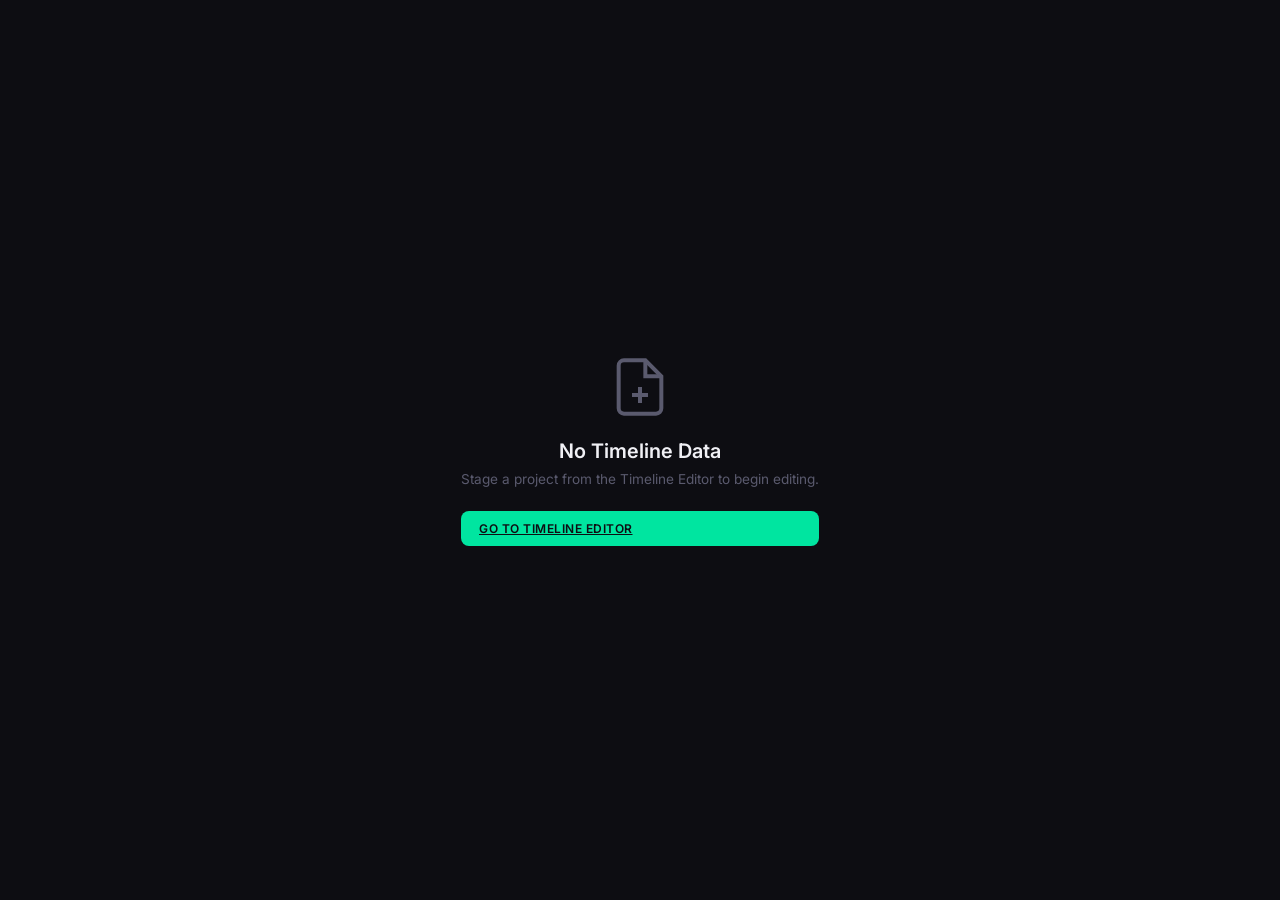
<file: timeline-editor/editor.html>
<!DOCTYPE html>
<html lang="en">

<head>
    <meta charset="UTF-8">
    <meta name="viewport" content="width=device-width, initial-scale=1.0">
    <title>Video Editor - Script-to-Scene</title>
    <link rel="stylesheet" href="css/styles.css">
    <link rel="stylesheet" href="css/editor.css">
    <link rel="preconnect" href="https://fonts.googleapis.com">
    <link rel="preconnect" href="https://fonts.gstatic.com" crossorigin>
    <link href="https://fonts.googleapis.com/css2?family=Inter:wght@400;500;600&display=swap" rel="stylesheet">
</head>

<body>
    <header class="app-header">
        <div class="header-left">
            <a href="index.html" class="back-link" title="Back to Timeline Editor">
                <svg width="18" height="18" viewBox="0 0 24 24" fill="none" stroke="currentColor" stroke-width="2">
                    <path d="M19 12H5" />
                    <path d="M12 19l-7-7 7-7" />
                </svg>
            </a>
            <h1>Video Editor</h1>
            <span class="project-name" id="project-name">No project loaded</span>
        </div>
        <div class="header-right">
            <div class="history-controls">
                <button id="undo-btn" class="btn btn-icon" title="Undo (Ctrl+Z)" disabled>
                    <svg width="16" height="16" viewBox="0 0 24 24" fill="none" stroke="currentColor" stroke-width="2" stroke-linecap="round" stroke-linejoin="round">
                        <polyline points="1 4 1 10 7 10"></polyline>
                        <path d="M3.51 15a9 9 0 1 0 2.13-9.36L1 10"></path>
                    </svg>
                </button>
                <button id="redo-btn" class="btn btn-icon" title="Redo (Ctrl+Y)" disabled>
                    <svg width="16" height="16" viewBox="0 0 24 24" fill="none" stroke="currentColor" stroke-width="2" stroke-linecap="round" stroke-linejoin="round">
                        <polyline points="23 4 23 10 17 10"></polyline>
                        <path d="M20.49 15a9 9 0 1 1-2.13-9.36L23 10"></path>
                    </svg>
                </button>
                <div class="history-dropdown-container">
                    <button id="history-btn" class="btn btn-icon history-toggle" title="View History">
                        <svg width="16" height="16" viewBox="0 0 24 24" fill="none" stroke="currentColor" stroke-width="2" stroke-linecap="round" stroke-linejoin="round">
                            <circle cx="12" cy="12" r="10"></circle>
                            <polyline points="12 6 12 12 16 14"></polyline>
                        </svg>
                        <span id="history-badge" class="history-badge">0</span>
                    </button>
                    <div id="history-dropdown" class="history-dropdown">
                        <div class="history-dropdown-header">
                            <span>Edit History</span>
                            <button id="clear-history-btn" class="btn-clear-history" title="Clear all history">
                                <svg width="14" height="14" viewBox="0 0 24 24" fill="none" stroke="currentColor" stroke-width="2">
                                    <path d="M3 6h18"></path>
                                    <path d="M19 6v14a2 2 0 0 1-2 2H7a2 2 0 0 1-2-2V6"></path>
                                    <path d="M8 6V4a2 2 0 0 1 2-2h4a2 2 0 0 1 2 2v2"></path>
                                </svg>
                            </button>
                        </div>
                        <ul id="history-list" class="history-list">
                            <li class="history-empty">No history yet</li>
                        </ul>
                    </div>
                </div>
            </div>
            <div class="error-dropdown-container">
                <div id="error-indicator" class="error-indicator hidden" title="Scenes with errors">
                    <span class="error-dot"></span>
                    <span id="error-count" class="error-count">0</span>
                </div>
                <div id="error-dropdown" class="error-dropdown">
                    <div class="error-dropdown-header">
                        <span>Scene Errors</span>
                    </div>
                    <ul id="error-list" class="error-list">
                        <li class="error-empty">No errors</li>
                    </ul>
                </div>
            </div>
            <button id="preview-json" class="btn btn-secondary" title="Preview Export JSON">
                <svg width="16" height="16" viewBox="0 0 24 24" fill="none" stroke="currentColor" stroke-width="2">
                    <path d="M14 2H6a2 2 0 0 0-2 2v16a2 2 0 0 0 2 2h12a2 2 0 0 0 2-2V8z"/>
                    <polyline points="14 2 14 8 20 8"/>
                    <line x1="16" y1="13" x2="8" y2="13"/>
                    <line x1="16" y1="17" x2="8" y2="17"/>
                </svg>
                JSON
            </button>
            <button id="export-mp4" class="btn btn-stage" title="Export MP4 Video">
                <svg width="16" height="16" viewBox="0 0 24 24" fill="none" stroke="currentColor" stroke-width="2">
                    <path d="M21 15v4a2 2 0 0 1-2 2H5a2 2 0 0 1-2-2v-4"/>
                    <polyline points="7 10 12 15 17 10"/>
                    <line x1="12" y1="15" x2="12" y2="3"/>
                </svg>
                Export
            </button>
        </div>
    </header>

    <div class="editor-layout">
        <!-- Preview Panel -->
        <section class="preview-panel">
            <div class="preview-container">
                <canvas id="preview-canvas" width="1080" height="1920"></canvas>
                <div class="preview-placeholder" id="preview-placeholder">
                    <svg width="48" height="48" viewBox="0 0 24 24" fill="none" stroke="currentColor"
                        stroke-width="1.5">
                        <rect x="2" y="2" width="20" height="20" rx="2" />
                        <circle cx="8" cy="8" r="2" />
                        <path d="M21 15l-5-5L5 21" />
                    </svg>
                    <span>Select media folder to preview</span>
                </div>
            </div>
            <div class="preview-controls">
                <button id="play-btn" class="control-btn-minimal" title="Play/Pause">
                    <svg width="16" height="16" viewBox="0 0 24 24" fill="currentColor">
                        <polygon points="6 4 18 12 6 20 6 4" />
                    </svg>
                </button>
                <button id="loop-btn" class="control-btn-minimal" title="Toggle Loop">
                    <svg width="16" height="16" viewBox="0 0 24 24" fill="none" stroke="currentColor" stroke-width="1.5">
                        <path d="M17 4l3 3-3 3"/><path d="M4 10V9a3 3 0 013-3h13"/>
                        <path d="M7 20l-3-3 3-3"/><path d="M20 14v1a3 3 0 01-3 3H4"/>
                    </svg>
                </button>
                <div class="time-display">
                    <span id="current-time">0:00</span>
                    <span>/</span>
                    <span id="total-time">0:00</span>
                </div>
                <input type="range" id="time-scrubber" class="time-scrubber" min="0" max="100" value="0">
                <button id="volume-btn" class="control-btn-minimal" title="Volume">
                    <svg width="16" height="16" viewBox="0 0 24 24" fill="none" stroke="currentColor" stroke-width="1.5">
                        <polygon points="11 5 6 9 2 9 2 15 6 15 11 19 11 5" />
                        <path d="M15.54 8.46a5 5 0 0 1 0 7.07" />
                    </svg>
                </button>
            </div>
        </section>

        <!-- Timeline Panel -->
        <section class="timeline-panel">
            <div class="timeline-resize-handle" id="timeline-resize-handle"></div>
            <div class="timeline-toolbar">
                <div class="toolbar-left">
                    <button id="select-folder" class="btn btn-secondary">
                        <svg width="16" height="16" viewBox="0 0 24 24" fill="none" stroke="currentColor"
                            stroke-width="2">
                            <path d="M22 19a2 2 0 0 1-2 2H4a2 2 0 0 1-2-2V5a2 2 0 0 1 2-2h5l2 3h9a2 2 0 0 1 2 2z" />
                        </svg>
                        Select Media Folder
                    </button>
                    <span class="media-status" id="media-status">No media loaded</span>
                </div>
                <div class="toolbar-right">
                    <div class="zoom-controls">
                        <button id="zoom-out" class="control-btn" title="Zoom Out">
                            <svg width="16" height="16" viewBox="0 0 24 24" fill="none" stroke="currentColor"
                                stroke-width="2">
                                <circle cx="11" cy="11" r="8" />
                                <path d="M21 21l-4.35-4.35" />
                                <path d="M8 11h6" />
                            </svg>
                        </button>
                        <span class="zoom-level" id="zoom-level">100%</span>
                        <button id="zoom-in" class="control-btn" title="Zoom In">
                            <svg width="16" height="16" viewBox="0 0 24 24" fill="none" stroke="currentColor"
                                stroke-width="2">
                                <circle cx="11" cy="11" r="8" />
                                <path d="M21 21l-4.35-4.35" />
                                <path d="M11 8v6M8 11h6" />
                            </svg>
                        </button>
                    </div>
                </div>
                <div class="timeline-header-marker" id="timeline-header-marker">
                    <div class="header-marker-track"></div>
                    <div class="header-marker-trail"></div>
                    <div class="header-marker-indicator"></div>
                </div>
            </div>

            <!-- Playhead -->
            <div class="timeline-playhead" id="timeline-playhead">
                <div class="playhead-marker"></div>
                <div class="playhead-line"></div>
            </div>

            <!-- Timeline Tracks -->
            <div class="timeline-tracks" id="timeline-tracks">
                <!-- Video Track -->
                <div class="track" data-track="video">
                    <div class="track-header">
                        <span class="track-label">Video</span>
                    </div>
                    <div class="track-content" id="video-track">
                        <!-- Scenes will be rendered here -->
                    </div>
                </div>

                <!-- Audio Track -->
                <div class="track" data-track="audio">
                    <div class="track-header">
                        <span class="track-label">Audio</span>
                        <button id="add-audio" class="track-btn" title="Add Audio">
                            <svg width="14" height="14" viewBox="0 0 24 24" fill="none" stroke="currentColor"
                                stroke-width="2">
                                <path d="M12 5v14M5 12h14" />
                            </svg>
                        </button>
                    </div>
                    <div class="track-content" id="audio-track">
                        <div class="audio-placeholder">Click + to add background audio</div>
                    </div>
                </div>
            </div>

            <!-- Time Ruler -->
            <div class="time-ruler" id="time-ruler">
                <!-- Time markers will be generated -->
            </div>
        </section>

        <!-- Properties Panel -->
        <aside class="properties-panel">
            <div class="panel-section">
                <h3>Scene Properties</h3>
                <div id="scene-properties" class="properties-content">
                    <div class="placeholder-text">Select a scene to edit</div>
                </div>
            </div>
            <div class="panel-section">
                <h3>Project Info</h3>
                <div id="project-info" class="properties-content">
                    <div class="info-row">
                        <span class="info-label">Scenes</span>
                        <span class="info-value" id="info-scenes">0</span>
                    </div>
                    <div class="info-row">
                        <span class="info-label">Duration</span>
                        <span class="info-value" id="info-duration">0:00</span>
                    </div>
                    <div class="info-row">
                        <span class="info-label">Resolution</span>
                        <span class="info-value">1080x1920</span>
                    </div>
                </div>
            </div>
        </aside>
    </div>

    <!-- Export JSON Modal -->
    <div id="export-modal" class="modal">
        <div class="modal-content modal-lg">
            <div class="modal-header">
                <h3>Export JSON</h3>
                <button class="modal-close" id="close-export-modal" title="Close">&times;</button>
            </div>
            <div class="modal-body">
                <pre id="export-json" class="json-preview"></pre>
            </div>
            <div class="modal-footer">
                <button id="copy-export-json" class="btn btn-secondary">Copy JSON</button>
                <button id="download-export-json" class="btn btn-stage">Download JSON</button>
            </div>
        </div>
    </div>

    <!-- Export Progress Modal -->
    <div id="export-progress-modal" class="modal">
        <div class="modal-content">
            <div class="modal-header">
                <h3 id="export-progress-title">Exporting Video...</h3>
            </div>
            <div class="modal-body">
                <div class="export-progress-container">
                    <div class="progress-bar-container">
                        <div class="progress-bar" id="export-progress-bar" style="width: 0%"></div>
                    </div>
                    <div class="progress-info">
                        <span id="export-progress-percent">0%</span>
                        <span id="export-progress-message">Starting export...</span>
                    </div>
                </div>
            </div>
            <div class="modal-footer" id="export-progress-footer">
                <button id="cancel-export" class="btn btn-secondary">Cancel</button>
                <button id="download-export" class="btn btn-stage hidden">Download MP4</button>
            </div>
        </div>
    </div>

    <!-- No Data Message (hidden by default, shown only when no data) -->
    <div id="no-data-overlay" class="no-data-overlay hidden">
        <div class="no-data-content">
            <svg width="64" height="64" viewBox="0 0 24 24" fill="none" stroke="currentColor" stroke-width="1.5">
                <path d="M14 2H6a2 2 0 0 0-2 2v16a2 2 0 0 0 2 2h12a2 2 0 0 0 2-2V8z" />
                <polyline points="14 2 14 8 20 8" />
                <line x1="12" y1="18" x2="12" y2="12" />
                <line x1="9" y1="15" x2="15" y2="15" />
            </svg>
            <h2>No Timeline Data</h2>
            <p>Stage a project from the Timeline Editor to begin editing.</p>
            <a href="index.html" class="btn btn-stage">Go to Timeline Editor</a>
        </div>
    </div>

    <script type="module" src="js/video-editor.js"></script>
</body>

</html>
</file>
<file: timeline-editor/css/styles.css>
:root {
    --bg-primary: #0d0d12;
    --bg-secondary: #13131a;
    --bg-tertiary: #1a1a24;
    --bg-elevated: #222230;
    --text-primary: #f0f0f5;
    --text-secondary: #9898a8;
    --text-muted: #5a5a6e;
    --accent-primary: #00e5a0;
    --accent-secondary: #e040fb;
    --accent-warning: #ffc107;
    --accent-error: #ff5252;
    --accent-success: #4cff8e;
    --accent-info: #40c4ff;
    --border-color: rgba(255, 255, 255, 0.06);
    --border-light: rgba(255, 255, 255, 0.1);
    --glass-bg: rgba(255, 255, 255, 0.02);
    --shadow-sm: 0 2px 8px rgba(0, 0, 0, 0.25);
    --shadow-md: 0 4px 20px rgba(0, 0, 0, 0.35);
    --shadow-lg: 0 8px 40px rgba(0, 0, 0, 0.45);
    --radius-sm: 8px;
    --radius-md: 12px;
    --radius-lg: 16px;
}

* {
    box-sizing: border-box;
    margin: 0;
    padding: 0;
}

body {
    background: var(--bg-primary);
    color: var(--text-primary);
    font-family: 'Inter', -apple-system, BlinkMacSystemFont, sans-serif;
    height: 100vh;
    display: grid;
    grid-template-rows: 64px 1fr;
    overflow: hidden;
}

/* Header */
.app-header {
    background: var(--bg-secondary);
    border-bottom: 1px solid var(--border-color);
    display: flex;
    align-items: center;
    padding: 0 24px;
    justify-content: space-between;
}

.header-left {
    display: flex;
    align-items: center;
    gap: 16px;
}

.header-right {
    display: flex;
    align-items: center;
    gap: 16px;
}

.sidebar-toggle {
    background: var(--bg-tertiary);
    border: 1px solid var(--border-color);
    border-radius: var(--radius-sm);
    color: var(--text-secondary);
    cursor: pointer;
    padding: 8px;
    display: flex;
    align-items: center;
    justify-content: center;
    transition: all 0.2s ease;
}

.sidebar-toggle:hover {
    background: var(--bg-elevated);
    color: var(--accent-primary);
    border-color: var(--accent-primary);
}

.sidebar-toggle svg {
    display: block;
}

.app-header h1 {
    font-size: 0.95rem;
    font-weight: 700;
    background: linear-gradient(135deg, var(--accent-primary), var(--accent-info));
    -webkit-background-clip: text;
    -webkit-text-fill-color: transparent;
    background-clip: text;
    text-transform: uppercase;
    letter-spacing: 3px;
}

.sync-status {
    display: flex;
    align-items: center;
    gap: 10px;
    font-size: 0.8rem;
    color: var(--text-secondary);
    background: var(--bg-tertiary);
    padding: 8px 16px;
    border-radius: 100px;
    border: 1px solid var(--border-color);
}

.status-dot {
    height: 8px;
    width: 8px;
    background-color: var(--text-muted);
    border-radius: 50%;
    transition: all 0.3s ease;
}

.status-dot.status-synced {
    background-color: var(--accent-success);
    box-shadow: 0 0 10px var(--accent-success);
}

.status-dot.status-saving {
    background-color: var(--accent-warning);
    animation: pulse 1s ease-in-out infinite;
}

.status-dot.status-error {
    background-color: var(--accent-error);
    box-shadow: 0 0 10px var(--accent-error);
}

/* Header Right */
.header-right {
    display: flex;
    align-items: center;
    gap: 12px;
}

/* Auth Button */
.auth-button {
    display: flex;
    align-items: center;
    gap: 8px;
    background: var(--bg-tertiary);
    border: 1px solid var(--border-color);
    border-radius: var(--radius-sm);
    color: var(--text-secondary);
    cursor: pointer;
    padding: 8px 14px;
    font-size: 0.8rem;
    font-weight: 500;
    transition: all 0.2s ease;
}

.auth-button:hover {
    background: var(--bg-elevated);
    border-color: var(--accent-primary);
    color: var(--accent-primary);
}

.auth-button.connected {
    background: rgba(0, 229, 160, 0.1);
    border-color: rgba(0, 229, 160, 0.3);
    color: var(--accent-primary);
}

.auth-button.connected:hover {
    background: rgba(255, 82, 82, 0.1);
    border-color: rgba(255, 82, 82, 0.3);
    color: var(--accent-error);
}

.auth-button svg {
    flex-shrink: 0;
}

@keyframes pulse {

    0%,
    100% {
        opacity: 1;
        transform: scale(1);
    }

    50% {
        opacity: 0.4;
        transform: scale(1.3);
    }
}

/* Layout */
.app-layout {
    display: grid;
    grid-template-columns: 260px 1fr 340px;
    height: 100%;
    overflow: hidden;
    transition: grid-template-columns 0.3s ease;
}

.app-layout[data-sidebar="collapsed"] {
    grid-template-columns: 0px 1fr 340px;
}

.app-layout[data-details="collapsed"] {
    grid-template-columns: 260px 1fr 0px;
}

.app-layout[data-sidebar="collapsed"][data-details="collapsed"] {
    grid-template-columns: 0px 1fr 0px;
}

/* Sidebar */
.sidebar {
    background: var(--bg-secondary);
    border-right: 1px solid var(--border-color);
    padding: 20px;
    overflow-y: auto;
    overflow-x: hidden;
    transition: all 0.3s ease;
    min-width: 0;
}

.app-layout[data-sidebar="collapsed"] .sidebar {
    padding: 0;
    border-right: none;
    opacity: 0;
    pointer-events: none;
}

.sidebar h2 {
    font-size: 0.65rem;
    text-transform: uppercase;
    letter-spacing: 2px;
    color: var(--text-muted);
    margin-bottom: 16px;
    font-weight: 600;
}

#project-list {
    list-style: none;
    display: flex;
    flex-direction: column;
    gap: 6px;
}

.project-item {
    padding: 14px 16px;
    border-radius: var(--radius-md);
    cursor: pointer;
    background: var(--bg-tertiary);
    border: 1px solid transparent;
    transition: all 0.2s ease;
    position: relative;
}

.project-item::before {
    content: '';
    position: absolute;
    top: 0;
    left: 0;
    width: 3px;
    height: 100%;
    background: linear-gradient(180deg, var(--accent-primary), var(--accent-info));
    border-radius: 3px 0 0 3px;
    opacity: 0;
    transition: opacity 0.2s ease;
}

.project-item:hover {
    background: var(--bg-elevated);
    border-color: var(--border-light);
}

.project-item:hover::before {
    opacity: 1;
}

.project-item.selected {
    background: linear-gradient(135deg, rgba(0, 229, 160, 0.08), rgba(64, 196, 255, 0.04));
    border-style: dotted;
    border-color: var(--accent-primary);
}

.project-item.selected::before {
    opacity: 1;
}

.project-header {
    display: flex;
    justify-content: space-between;
    align-items: center;
    gap: 8px;
    margin-bottom: 6px;
}

.project-name {
    font-size: 0.8rem;
    font-weight: 500;
    white-space: nowrap;
    overflow: hidden;
    text-overflow: ellipsis;
    color: var(--text-primary);
    flex: 1;
}

.btn-script {
    background: none;
    border: none;
    cursor: pointer;
    opacity: 0.5;
    transition: opacity 0.2s ease, transform 0.2s ease;
    padding: 2px;
    flex-shrink: 0;
    display: flex;
    align-items: center;
    justify-content: center;
    color: var(--text-secondary);
}

.btn-script:hover {
    opacity: 1;
    transform: scale(1.1);
    color: var(--accent-primary);
}

.project-excerpt {
    font-size: 0.7rem;
    color: var(--text-muted);
    margin-bottom: 6px;
    white-space: nowrap;
    overflow: hidden;
    text-overflow: ellipsis;
}

.project-meta {
    display: flex;
    justify-content: space-between;
    font-size: 0.7rem;
    color: var(--text-muted);
}

.no-projects {
    color: var(--text-muted);
    text-align: center;
    padding: 40px 20px;
    font-size: 0.85rem;
}

/* Welcome Message */
.welcome-message {
    position: absolute;
    inset: 0;
    display: flex;
    align-items: center;
    justify-content: center;
    background: var(--bg-primary);
    z-index: 10;
}

.welcome-message.hidden {
    display: none;
}

.welcome-content {
    text-align: center;
    max-width: 400px;
    padding: 40px;
}

.welcome-icon {
    margin-bottom: 24px;
    color: var(--accent-primary);
    opacity: 0.8;
}

.welcome-content h2 {
    font-size: 1.5rem;
    font-weight: 600;
    color: var(--text-primary);
    margin-bottom: 12px;
}

.welcome-content > p {
    color: var(--text-secondary);
    font-size: 0.95rem;
    margin-bottom: 32px;
    line-height: 1.5;
}

.welcome-tips {
    display: flex;
    flex-direction: column;
    gap: 12px;
    text-align: left;
}

.welcome-tips .tip {
    display: flex;
    align-items: center;
    gap: 12px;
    padding: 12px 16px;
    background: var(--bg-secondary);
    border-radius: var(--radius-md);
    border: 1px solid var(--border-color);
}

.welcome-tips .tip-icon {
    width: 24px;
    height: 24px;
    display: flex;
    align-items: center;
    justify-content: center;
    background: var(--accent-primary);
    color: white;
    border-radius: 50%;
    font-size: 0.75rem;
    font-weight: 600;
    flex-shrink: 0;
}

.welcome-tips .tip span:last-child {
    color: var(--text-secondary);
    font-size: 0.85rem;
}

/* Timeline Area */
.timeline-area {
    background: var(--bg-primary);
    padding: 0;
    /* Removing padding from container, moving to viewport */
    display: flex;
    flex-direction: column;
    position: relative;
    /* Context for absolute indicator */
    overflow: hidden;
}

.timeline-area.exporting::after {
    content: '';
    position: absolute;
    inset: 0;
    background: rgba(0, 0, 0, 0.5);
    z-index: 100;
    animation: fadeIn 0.2s ease;
}

@keyframes fadeIn {
    from {
        opacity: 0;
    }

    to {
        opacity: 1;
    }
}

.timeline-viewport {
    overflow-x: auto;
    overflow-y: hidden;
    padding: 24px;
    height: 100%;
    width: 100%;
    display: flex;
    flex-direction: column;
}

.timeline-scroll-indicator,
.timeline-scroll-indicator-left {
    position: absolute;
    top: 0;
    bottom: 0;
    width: 40px;
    pointer-events: none;
    display: flex;
    align-items: center;
    justify-content: center;
    z-index: 50;
    opacity: 0;
    transition: opacity 0.3s ease;
    cursor: pointer;
}

.timeline-scroll-indicator {
    right: 0;
    background: linear-gradient(90deg, transparent, var(--bg-primary) 80%);
}

.timeline-scroll-indicator-left {
    left: 0;
    background: linear-gradient(270deg, transparent, var(--bg-primary) 80%);
}

.timeline-header {
    display: flex;
    justify-content: space-between;
    align-items: center;
    padding: 24px 24px 0 24px;
    /* Matches viewport padding top/sides */
    flex-shrink: 0;
}

.timeline-scroll-indicator.visible,
.timeline-scroll-indicator-left.visible {
    opacity: 1;
    pointer-events: auto;
}

.timeline-scroll-indicator:hover svg,
.timeline-scroll-indicator-left:hover svg {
    transform: scale(1.2);
}

.timeline-scroll-indicator svg,
.timeline-scroll-indicator-left svg {
    color: var(--accent-primary);
    opacity: 0.8;
    filter: drop-shadow(0 0 8px rgba(0, 229, 160, 0.4));
    transition: transform 0.2s ease;
}

.timeline-scroll-indicator svg {
    animation: bounceRight 2s infinite;
}

.timeline-scroll-indicator-left svg {
    animation: bounceLeft 2s infinite;
}

@keyframes bounceRight {

    0%,
    20%,
    50%,
    80%,
    100% {
        transform: translateX(0);
    }

    40% {
        transform: translateX(5px);
    }

    60% {
        transform: translateX(2px);
    }
}

@keyframes bounceLeft {

    0%,
    20%,
    50%,
    80%,
    100% {
        transform: translateX(0);
    }

    40% {
        transform: translateX(-5px);
    }

    60% {
        transform: translateX(-2px);
    }
}

.timeline-empty {
    display: flex;
    flex-direction: column;
    align-items: center;
    justify-content: center;
    height: 100%;
    color: var(--text-muted);
    gap: 12px;
}

.empty-icon {
    color: var(--text-muted);
    opacity: 0.4;
    margin-bottom: 8px;
}

.timeline-empty p:first-of-type {
    font-size: 1rem;
    color: var(--text-secondary);
    font-weight: 500;
}

.timeline-header {
    display: flex;
    justify-content: space-between;
    align-items: center;
    padding: 24px 24px 0 24px;
    flex-shrink: 0;
}

.timeline-info-group {
    display: flex;
    gap: 8px;
}

.timeline-info {
    font-size: 0.75rem;
    color: var(--text-muted);
    background: var(--bg-secondary);
    padding: 8px 14px;
    border-radius: 100px;
    border: 1px solid var(--border-color);
}

.timeline-info strong {
    color: var(--text-primary);
    font-weight: 600;
}

.timeline-legend {
    display: flex;
    gap: 16px;
    font-size: 0.7rem;
    color: var(--text-muted);
}

.legend-item {
    display: flex;
    align-items: center;
    gap: 6px;
}

.legend-dot {
    width: 8px;
    height: 8px;
    border-radius: 50%;
}

.legend-dot.done {
    background: var(--accent-success);
    box-shadow: 0 0 6px var(--accent-success);
}

.legend-dot.pending {
    background: var(--accent-warning);
    box-shadow: 0 0 6px var(--accent-warning);
}

.legend-dot.error {
    background: var(--accent-error);
    box-shadow: 0 0 6px var(--accent-error);
}

/* Timeline Actions */
.timeline-actions {
    display: flex;
    align-items: center;
    gap: 16px;
}

/* History Controls (Undo/Redo) */
.history-controls {
    display: flex;
    align-items: center;
    gap: 4px;
}

.timeline-actions .btn-icon {
    display: flex;
    align-items: center;
    justify-content: center;
    width: 32px;
    height: 32px;
    padding: 0;
    background: var(--bg-tertiary);
    border: 1px solid var(--border-color);
    border-radius: var(--radius-sm);
    color: var(--text-secondary);
    cursor: pointer;
    transition: all 0.2s ease;
}

.timeline-actions .btn-icon svg {
    width: 16px;
    height: 16px;
    flex-shrink: 0;
    display: block;
}

.timeline-actions .btn-icon:hover:not(:disabled) {
    background: var(--bg-elevated);
    border-color: var(--accent-primary);
    color: var(--accent-primary);
}

.timeline-actions .btn-icon:disabled {
    opacity: 0.4;
    cursor: not-allowed;
}

.timeline-actions .btn-icon:not(:disabled) {
    background: var(--bg-secondary);
    border-color: var(--accent-primary);
    color: var(--accent-primary);
}

/* History Dropdown */
.history-dropdown-container {
    position: relative;
}

.history-toggle {
    position: relative;
    width: auto !important;
    padding: 0 8px !important;
    gap: 4px;
}

.history-badge {
    display: inline-flex;
    align-items: center;
    justify-content: center;
    min-width: 18px;
    height: 18px;
    padding: 0 5px;
    background: var(--bg-tertiary);
    border: 1px solid var(--border-color);
    border-radius: 9px;
    font-size: 0.65rem;
    font-weight: 600;
    color: var(--text-muted);
}

.history-badge.has-history {
    background: var(--accent-primary);
    border-color: var(--accent-primary);
    color: var(--bg-primary);
}

.history-dropdown {
    position: absolute;
    top: calc(100% + 8px);
    right: 0;
    width: 280px;
    max-height: 320px;
    background: var(--bg-secondary);
    border: 1px solid var(--border-color);
    border-radius: var(--radius-md);
    box-shadow: 0 8px 24px rgba(0, 0, 0, 0.4);
    z-index: 1000;
    display: none;
    overflow: hidden;
}

.history-dropdown.show {
    display: block;
    animation: dropdownFadeIn 0.15s ease;
}

@keyframes dropdownFadeIn {
    from { opacity: 0; transform: translateY(-8px); }
    to { opacity: 1; transform: translateY(0); }
}

.history-dropdown-header {
    display: flex;
    align-items: center;
    justify-content: space-between;
    padding: 10px 12px;
    background: var(--bg-tertiary);
    border-bottom: 1px solid var(--border-color);
    font-size: 0.75rem;
    font-weight: 600;
    color: var(--text-secondary);
}

.btn-clear-history {
    display: flex;
    align-items: center;
    justify-content: center;
    width: 24px;
    height: 24px;
    padding: 0;
    background: transparent;
    border: none;
    border-radius: var(--radius-sm);
    color: var(--text-muted);
    cursor: pointer;
    transition: all 0.2s ease;
}

.btn-clear-history:hover {
    background: var(--status-error);
    color: white;
}

.history-list {
    list-style: none;
    margin: 0;
    padding: 0;
    max-height: 260px;
    overflow-y: auto;
}

.history-list::-webkit-scrollbar {
    width: 6px;
}

.history-list::-webkit-scrollbar-thumb {
    background: var(--border-color);
    border-radius: 3px;
}

.history-empty {
    padding: 20px;
    text-align: center;
    color: var(--text-muted);
    font-size: 0.8rem;
}

.history-item {
    display: flex;
    align-items: center;
    gap: 10px;
    padding: 10px 12px;
    border-bottom: 1px solid var(--border-color);
    cursor: pointer;
    transition: background 0.15s ease;
}

.history-item:last-child {
    border-bottom: none;
}

.history-item:hover {
    background: var(--bg-tertiary);
}

.history-item.current {
    background: rgba(0, 224, 194, 0.1);
    border-left: 3px solid var(--accent-primary);
}

.history-item-index {
    display: flex;
    align-items: center;
    justify-content: center;
    width: 22px;
    height: 22px;
    background: var(--bg-tertiary);
    border-radius: 50%;
    font-size: 0.7rem;
    font-weight: 600;
    color: var(--text-muted);
    flex-shrink: 0;
}

.history-item.current .history-item-index {
    background: var(--accent-primary);
    color: var(--bg-primary);
}

.history-item-info {
    flex: 1;
    min-width: 0;
}

.history-item-label {
    font-size: 0.75rem;
    color: var(--text-primary);
    white-space: nowrap;
    overflow: hidden;
    text-overflow: ellipsis;
}

.history-item-meta {
    font-size: 0.65rem;
    color: var(--text-muted);
    margin-top: 2px;
}

.history-item-delete {
    display: flex;
    align-items: center;
    justify-content: center;
    width: 22px;
    height: 22px;
    padding: 0;
    background: transparent;
    border: none;
    border-radius: var(--radius-sm);
    color: var(--text-muted);
    cursor: pointer;
    opacity: 0;
    transition: all 0.15s ease;
}

.history-item:hover .history-item-delete {
    opacity: 1;
}

.history-item-delete:hover {
    background: var(--status-error);
    color: white;
}

/* Status Badges */
.status-badges {
    display: flex;
    gap: 8px;
}

/* Export Button */
.btn-export {
    display: flex;
    align-items: center;
    gap: 6px;
    background: var(--bg-tertiary);
    border: 1px solid var(--border-color);
    border-radius: var(--radius-sm);
    color: var(--text-secondary);
    cursor: pointer;
    padding: 8px 14px;
    font-size: 0.75rem;
    font-weight: 600;
    transition: all 0.2s ease;
}

.btn-export:hover {
    background: var(--bg-elevated);
    border-color: var(--accent-info);
    color: var(--accent-info);
}

.btn-export svg {
    flex-shrink: 0;
}

.btn-export.btn-loading {
    pointer-events: none;
    opacity: 0.7;
}

.btn-export.btn-loading svg {
    display: none;
}

.btn-export.btn-loading::before {
    content: '';
    width: 14px;
    height: 14px;
    border: 2px solid var(--border-color);
    border-top-color: var(--accent-info);
    border-radius: 50%;
    animation: spin 0.8s linear infinite;
}

@keyframes spin {
    from {
        transform: rotate(0deg);
    }

    to {
        transform: rotate(360deg);
    }
}

/* Stage Button */
.btn-stage {
    display: flex;
    align-items: center;
    gap: 6px;
    background: var(--accent-primary);
    border: 1px solid var(--accent-primary);
    border-radius: var(--radius-sm);
    color: var(--bg-primary);
    cursor: pointer;
    padding: 8px 14px;
    font-size: 0.75rem;
    font-weight: 600;
    transition: all 0.2s ease;
}

.btn-stage:hover {
    background: var(--accent-success);
    border-color: var(--accent-success);
    box-shadow: 0 0 12px rgba(0, 229, 160, 0.3);
}

.btn-stage svg {
    flex-shrink: 0;
}

.btn-stage.btn-loading {
    pointer-events: none;
    opacity: 0.7;
}

.status-badge {
    display: flex;
    align-items: center;
    gap: 6px;
    padding: 6px 12px;
    border-radius: 100px;
    font-size: 0.75rem;
    font-weight: 600;
    background: var(--bg-secondary);
    border: 1px solid var(--border-color);
}

.status-badge .badge-dot {
    width: 8px;
    height: 8px;
    border-radius: 50%;
}

.badge-done .badge-dot {
    background: var(--accent-success);
    box-shadow: 0 0 6px var(--accent-success);
}

.badge-done .badge-count {
    color: var(--accent-success);
}

.badge-pending .badge-dot {
    background: var(--accent-warning);
    box-shadow: 0 0 6px var(--accent-warning);
}

.badge-pending .badge-count {
    color: var(--accent-warning);
}

.badge-error .badge-dot {
    background: var(--accent-error);
    box-shadow: 0 0 6px var(--accent-error);
}

.badge-error .badge-count {
    color: var(--accent-error);
}

.badge-count {
    min-width: 16px;
    text-align: center;
}

.timeline-track {
    display: flex;
    min-height: 130px;
    background: var(--bg-secondary);
    border-radius: var(--radius-lg);
    padding: 10px;
    gap: 6px;
    border: 1px solid var(--border-color);
    min-width: fit-content;
    /* Ensure track spans full content */
}

.timeline-block {
    background: var(--bg-tertiary);
    border-radius: var(--radius-md);
    padding: 10px 12px 10px 16px;
    cursor: pointer;
    display: flex;
    flex-direction: column;
    justify-content: space-between;
    width: 80px;
    flex: 0 0 80px;
    position: relative;
    transition: all 0.25s cubic-bezier(0.4, 0, 0.2, 1);
    border: 1px solid var(--border-color);
    overflow: hidden;
}

.timeline-block::before {
    content: '';
    position: absolute;
    left: 0;
    top: 0;
    bottom: 0;
    width: 4px;
    background: var(--scene-color);
    border-radius: var(--radius-md) 0 0 var(--radius-md);
}

.timeline-block:hover {
    background: var(--bg-elevated);
    border-color: var(--border-light);
    transform: translateY(-2px);
    z-index: 10;
}

.timeline-block:hover::before {
    width: 5px;
    box-shadow: 0 0 12px var(--scene-color);
}

.timeline-block.selected {
    background: var(--bg-elevated);
    border: 1px dotted var(--accent-primary) !important;
    transform: translateY(-3px);
    z-index: 20;
    position: relative;
}

.timeline-block.selected::after {
    content: '';
    position: absolute;
    bottom: -8px;
    left: 50%;
    transform: translateX(-50%);
    width: 70%;
    height: 3px;
    background: linear-gradient(90deg, var(--accent-primary), var(--accent-secondary));
    border-radius: 2px;
    box-shadow: 0 0 8px var(--accent-primary);
}

.timeline-block.selected::before {
    width: 5px;
    box-shadow: 0 0 15px var(--scene-color);
}

.timeline-block.has-error {
    border-color: var(--accent-error);
}

.timeline-block.has-error::before {
    background: var(--accent-error);
}

.timeline-block.has-warning {
    border-color: var(--accent-warning);
}

.timeline-block.has-warning::before {
    background: var(--accent-warning);
}

.block-content {
    display: flex;
    flex-direction: column;
    gap: 4px;
}

.block-header {
    display: flex;
    align-items: center;
    gap: 6px;
}

.block-id {
    background: rgba(0, 0, 0, 0.3);
    padding: 3px 7px;
    border-radius: 5px;
    font-size: 0.7rem;
    font-weight: 700;
    min-width: 20px;
    text-align: center;
}

.block-type {
    font-size: 0.55rem;
    text-transform: uppercase;
    font-weight: 600;
    letter-spacing: 0.3px;
    opacity: 0.9;
}

.block-icons {
    display: flex;
    align-items: center;
    gap: 6px;
    margin-top: 2px;
}

.block-scene-icon {
    display: flex;
    align-items: center;
    justify-content: center;
    opacity: 0.7;
    color: var(--text-secondary);
}

.block-scene-icon svg {
    width: 14px;
    height: 14px;
}

.block-vfx {
    display: flex;
    align-items: center;
    justify-content: center;
    opacity: 0.6;
    color: var(--accent-primary);
}

.block-vfx svg {
    width: 14px;
    height: 14px;
}

.block-footer {
    display: flex;
    justify-content: space-between;
    align-items: flex-end;
    margin-top: auto;
}

.block-duration {
    font-size: 0.8rem;
    font-weight: 600;
    color: #b0b0b8;
}

.block-status {
    width: 10px;
    height: 10px;
    border-radius: 50%;
    background: var(--text-muted);
    flex-shrink: 0;
}

.block-status.status-done {
    background: var(--accent-success);
    box-shadow: 0 0 8px var(--accent-success);
}

.block-status.status-pending {
    background: var(--accent-warning);
    box-shadow: 0 0 8px var(--accent-warning);
}

.block-status.status-error {
    background: var(--accent-error);
    box-shadow: 0 0 8px var(--accent-error);
}

.timeline-timestamps-wrapper {
    position: relative;
    padding: 10px 10px 0;
    border: 1px solid transparent;
    /* Align with .timeline-track border */
}

.timeline-timestamps {
    display: flex;
    gap: 6px;
    overflow: visible;
}

.timestamp-marker {
    font-size: 0.65rem;
    color: var(--text-muted);
    text-align: left;
    font-family: 'SF Mono', 'Monaco', 'Consolas', monospace;
    font-weight: 500;
    overflow: visible;
    white-space: nowrap;
    width: 80px;
    flex: 0 0 80px;
}

.timestamp-end {
    position: absolute;
    right: 0;
    top: 10px;
    font-size: 0.65rem;
    color: var(--text-muted);
    font-family: 'SF Mono', 'Monaco', 'Consolas', monospace;
    font-weight: 500;
}

/* Details Panel */
.details-panel {
    background: var(--bg-secondary);
    border-left: 1px solid var(--border-color);
    padding: 20px;
    overflow-y: auto;
    transition: all 0.3s ease;
    min-width: 0;
}

.app-layout[data-details="collapsed"] .details-panel {
    padding: 0;
    border-left: none;
    opacity: 0;
    pointer-events: none;
}

.details-panel h3 {
    font-size: 0.65rem;
    text-transform: uppercase;
    letter-spacing: 2px;
    color: var(--text-muted);
    margin-bottom: 16px;
    display: flex;
    align-items: center;
    gap: 10px;
    font-weight: 600;
}

/* Panel Toggle Button */
.panel-toggle {
    margin-left: auto;
    background: var(--bg-tertiary);
    border: 1px solid var(--border-color);
    border-radius: 4px;
    color: var(--text-muted);
    cursor: pointer;
    padding: 4px 6px;
    display: flex;
    align-items: center;
    justify-content: center;
    transition: all 0.2s ease;
}

.panel-toggle:hover {
    background: var(--bg-elevated);
    color: var(--accent-primary);
    border-color: var(--accent-primary);
}

.panel-toggle svg {
    display: block;
    transition: transform 0.2s ease;
}

.panel-toggle.collapsed svg {
    transform: rotate(-90deg);
}

/* Collapsible Panel Content */
.panel-content {
    transition: all 0.2s ease;
    overflow: hidden;
}

.panel-content.collapsed {
    display: none;
}

.scene-badge {
    display: inline-flex;
    align-items: center;
    justify-content: center;
    width: 26px;
    height: 26px;
    border-radius: var(--radius-sm);
    font-size: 0.75rem;
    font-weight: 700;
    color: white;
    box-shadow: var(--shadow-sm);
}

.placeholder-text {
    color: var(--text-muted);
    text-align: center;
    padding: 50px 20px;
    font-size: 0.85rem;
    background: var(--bg-tertiary);
    border-radius: var(--radius-lg);
    border: 1px dashed var(--border-light);
}

/* Form Styles */
.editor-form {
    display: flex;
    flex-direction: column;
    gap: 14px;
}

.form-group {
    display: flex;
    flex-direction: column;
    gap: 6px;
}

.form-group.hidden {
    display: none;
}

.form-group label {
    font-size: 0.6rem;
    text-transform: uppercase;
    letter-spacing: 1px;
    color: var(--text-muted);
    font-weight: 600;
}

.form-input,
.form-select,
.form-textarea {
    background: var(--bg-primary);
    border: 1px solid var(--border-color);
    border-radius: var(--radius-sm);
    padding: 10px 12px;
    color: var(--text-primary);
    font-size: 0.85rem;
    font-family: inherit;
    transition: all 0.2s ease;
}

.form-input:hover,
.form-select:hover,
.form-textarea:hover {
    border-color: var(--border-light);
}

.form-input:focus,
.form-select:focus,
.form-textarea:focus {
    outline: none;
    border-color: var(--accent-primary);
    box-shadow: 0 0 0 3px rgba(0, 229, 160, 0.1);
}

.form-input.input-error,
.form-textarea.input-error {
    border-color: var(--accent-error);
}

.form-input.input-warning,
.form-textarea.input-warning {
    border-color: var(--accent-warning);
}

.form-textarea {
    resize: vertical;
    min-height: 64px;
    font-size: 0.8rem;
    color: #b0b0b8;
}

.form-select {
    cursor: pointer;
    appearance: none;
    background-image: url("data:image/svg+xml,%3Csvg xmlns='http://www.w3.org/2000/svg' width='12' height='12' viewBox='0 0 12 12'%3E%3Cpath fill='%239898a8' d='M6 8L1 3h10z'/%3E%3C/svg%3E");
    background-repeat: no-repeat;
    background-position: right 12px center;
    padding-right: 32px;
}

.input-with-button {
    position: relative;
}

.input-with-button textarea {
    width: 100%;
    padding-right: 44px;
}

.input-with-button .btn-icon {
    position: absolute;
    top: 8px;
    right: 8px;
    width: auto;
    height: auto;
    background: var(--bg-tertiary);
    border: 1px solid var(--border-color);
    border-radius: 6px;
    cursor: pointer;
    font-size: 0.85rem;
    padding: 4px 8px;
    opacity: 0.6;
    transition: all 0.2s ease;
}

.input-with-button .btn-icon:hover {
    opacity: 1;
    background: var(--bg-elevated);
    border-color: var(--accent-primary);
}

/* Image Preview */
.image-preview {
    border-radius: var(--radius-md);
    overflow: hidden;
    background: var(--bg-primary);
    border: 1px solid var(--border-color);
}

.image-preview img {
    width: 100%;
    height: auto;
    display: block;
}

.image-placeholder {
    background: var(--bg-primary);
    border: 1px dashed var(--border-light);
    border-radius: var(--radius-md);
    padding: 32px;
    text-align: center;
    color: var(--text-muted);
    font-size: 0.8rem;
}

/* Buttons */
.btn {
    padding: 10px 18px;
    border-radius: var(--radius-sm);
    border: none;
    font-size: 0.75rem;
    font-weight: 600;
    cursor: pointer;
    transition: all 0.2s ease;
    text-transform: uppercase;
    letter-spacing: 0.5px;
}

.btn-danger {
    background: transparent;
    border: 1px solid rgba(255, 82, 82, 0.4);
    color: var(--accent-error);
}

.btn-danger:hover {
    background: var(--accent-error);
    border-color: var(--accent-error);
    color: white;
    box-shadow: 0 4px 15px rgba(255, 82, 82, 0.25);
}

.form-actions {
    margin-top: 6px;
    padding-top: 16px;
    border-top: 1px solid var(--border-color);
}

/* Save Indicator */
.save-indicator {
    display: flex;
    align-items: center;
    gap: 6px;
    padding: 8px 12px;
    border-radius: var(--radius-sm);
    font-size: 0.75rem;
    font-weight: 500;
    margin-bottom: 12px;
    transition: opacity 0.3s ease;
}

.save-indicator.fade-out {
    opacity: 0;
}

.save-saving {
    background: rgba(64, 196, 255, 0.15);
    border: 1px solid rgba(64, 196, 255, 0.3);
    color: var(--accent-info);
}

.save-saved {
    background: rgba(76, 255, 142, 0.15);
    border: 1px solid rgba(76, 255, 142, 0.3);
    color: var(--accent-success);
}

.save-error {
    background: rgba(255, 82, 82, 0.15);
    border: 1px solid rgba(255, 82, 82, 0.3);
    color: var(--accent-error);
}

.save-spinner {
    width: 12px;
    height: 12px;
    border: 2px solid transparent;
    border-top-color: currentColor;
    border-radius: 50%;
    animation: spin 0.8s linear infinite;
}

@keyframes spin {
    to {
        transform: rotate(360deg);
    }
}

/* Validation Panel */
#validation-panel {
    margin-top: 20px;
    padding-top: 20px;
    border-top: 1px solid var(--border-color);
}

#error-list {
    list-style: none;
    max-height: 200px;
    overflow-y: auto;
    display: flex;
    flex-direction: column;
    gap: 6px;
}

#error-list li {
    padding: 10px 12px;
    border-radius: var(--radius-sm);
    font-size: 0.75rem;
    cursor: pointer;
    transition: all 0.2s ease;
    line-height: 1.4;
}

#error-list li:hover {
    transform: translateX(4px);
}

.validation-error {
    background: rgba(255, 82, 82, 0.08);
    border-left: 3px solid var(--accent-error);
}

.validation-error:hover {
    background: rgba(255, 82, 82, 0.12);
}

.validation-warning {
    background: rgba(255, 193, 7, 0.08);
    border-left: 3px solid var(--accent-warning);
}

.validation-warning:hover {
    background: rgba(255, 193, 7, 0.12);
}

.no-errors {
    color: var(--accent-success);
    text-align: center;
    padding: 16px !important;
    cursor: default !important;
    background: rgba(76, 255, 142, 0.05) !important;
    border: 1px solid rgba(76, 255, 142, 0.15) !important;
    border-left: 3px solid var(--accent-success) !important;
    border-radius: var(--radius-sm) !important;
}

.no-errors:hover {
    transform: none !important;
}

.validation-item {
    display: flex;
    justify-content: space-between;
    align-items: flex-start;
    gap: 8px;
}

.validation-message {
    flex: 1;
    display: flex;
    flex-direction: column;
    gap: 2px;
}

.validation-suggestion {
    display: block;
    font-size: 0.7rem;
    color: var(--text-muted);
    font-style: italic;
    padding-left: 1.5em;
}

.btn-fix {
    background: var(--bg-tertiary);
    border: 1px solid var(--accent-primary);
    border-radius: 4px;
    color: var(--accent-primary);
    cursor: pointer;
    font-size: 0.65rem;
    font-weight: 600;
    padding: 4px 8px;
    text-transform: uppercase;
    transition: all 0.2s ease;
    flex-shrink: 0;
}

.btn-fix:hover {
    background: var(--accent-primary);
    color: var(--bg-primary);
}

/* Modal */
.modal {
    display: none;
    position: fixed;
    top: 0;
    left: 0;
    right: 0;
    bottom: 0;
    background: rgba(0, 0, 0, 0.7);
    z-index: 1000;
    align-items: center;
    justify-content: center;
    padding: 24px;
}

.modal.show {
    display: flex;
}

.modal-content {
    background: var(--bg-secondary);
    border-radius: var(--radius-lg);
    border: 1px solid var(--border-color);
    max-width: 600px;
    width: 100%;
    max-height: 80vh;
    display: flex;
    flex-direction: column;
    box-shadow: var(--shadow-lg);
}

.modal-header {
    display: flex;
    justify-content: space-between;
    align-items: center;
    padding: 16px 20px;
    border-bottom: 1px solid var(--border-color);
}

.modal-header h3 {
    font-size: 0.9rem;
    font-weight: 600;
    color: var(--text-primary);
    margin: 0;
}

.modal-close {
    background: none;
    border: none;
    color: var(--text-muted);
    font-size: 1.5rem;
    cursor: pointer;
    padding: 0;
    line-height: 1;
    transition: color 0.2s ease;
}

.modal-close:hover {
    color: var(--accent-error);
}

.modal-body {
    padding: 20px;
    overflow-y: auto;
    flex: 1;
}

.modal-body p {
    font-size: 0.8rem;
    line-height: 1.6;
    color: #b0b0b8;
    white-space: pre-wrap;
}

.modal-footer {
    padding: 16px 20px;
    border-top: 1px solid var(--border-color);
    display: flex;
    justify-content: flex-end;
    gap: 12px;
}

.btn-primary {
    background: var(--accent-primary);
    border: none;
    color: var(--bg-primary);
}

.btn-primary:hover {
    background: #00c98a;
    box-shadow: 0 4px 15px rgba(0, 229, 160, 0.3);
}

.btn-secondary {
    background: var(--bg-tertiary);
    border: 1px solid var(--border-color);
    color: var(--text-secondary);
}

.btn-secondary:hover {
    background: var(--bg-elevated);
    border-color: var(--accent-secondary);
    color: var(--accent-secondary);
}

/* Small Modal */
.modal-sm {
    max-width: 400px;
}

/* Keyboard Shortcuts */
.shortcuts-list {
    display: flex;
    flex-direction: column;
    gap: 12px;
}

.shortcut-item {
    display: flex;
    justify-content: space-between;
    align-items: center;
    padding: 8px 0;
    border-bottom: 1px solid var(--border-color);
}

.shortcut-item:last-child {
    border-bottom: none;
}

.shortcut-keys {
    display: flex;
    gap: 4px;
    align-items: center;
}

.shortcut-desc {
    color: var(--text-muted);
    font-size: 0.8rem;
}

kbd {
    background: var(--bg-tertiary);
    border: 1px solid var(--border-color);
    border-radius: 4px;
    padding: 4px 8px;
    font-family: 'SF Mono', 'Monaco', 'Consolas', monospace;
    font-size: 0.7rem;
    color: var(--text-primary);
    box-shadow: 0 1px 2px rgba(0, 0, 0, 0.2);
}

/* Toast Container */
.toast-container {
    position: fixed;
    bottom: 24px;
    right: 24px;
    display: flex;
    flex-direction: column-reverse;
    gap: 8px;
    z-index: 1000;
    pointer-events: none;
}

/* Toast Notifications */
.toast {
    padding: 14px 20px;
    border-radius: var(--radius-md);
    background: var(--bg-elevated);
    color: var(--text-primary);
    font-size: 0.85rem;
    font-weight: 500;
    box-shadow: var(--shadow-lg);
    transform: translateX(120%);
    opacity: 0;
    transition: all 0.35s cubic-bezier(0.4, 0, 0.2, 1);
    border: 1px solid var(--border-light);
    pointer-events: auto;
    max-width: 320px;
}

.toast.show {
    transform: translateX(0);
    opacity: 1;
}

.toast-success {
    border-left: 4px solid var(--accent-success);
}

.toast-error {
    border-left: 4px solid var(--accent-error);
}

.toast-warning {
    border-left: 4px solid var(--accent-warning);
}

.toast-info {
    border-left: 4px solid var(--accent-info);
}

/* Scrollbar */
::-webkit-scrollbar {
    width: 6px;
    height: 6px;
}

::-webkit-scrollbar-track {
    background: transparent;
}

::-webkit-scrollbar-thumb {
    background: var(--border-color);
    border-radius: 10px;
}

::-webkit-scrollbar-thumb:hover {
    background: var(--text-muted);
}

/* Selection */
::selection {
    background: rgba(0, 229, 160, 0.25);
    color: var(--text-primary);
}

/* Utility Classes */
.text-muted {
    color: var(--text-muted);
}

.hidden {
    display: none !important;
}

/* Responsive */
@media (max-width: 1200px) {
    .app-layout {
        grid-template-columns: 220px 1fr 300px;
    }

    .app-layout[data-sidebar="collapsed"] {
        grid-template-columns: 0px 1fr 300px;
    }

    .app-layout[data-details="collapsed"] {
        grid-template-columns: 220px 1fr 0px;
    }

    .app-layout[data-sidebar="collapsed"][data-details="collapsed"] {
        grid-template-columns: 0px 1fr 0px;
    }
}

@media (max-width: 900px) {
    .app-layout {
        grid-template-columns: 1fr;
        grid-template-rows: auto 1fr auto;
    }

    .app-layout[data-sidebar="collapsed"] {
        grid-template-columns: 1fr;
        grid-template-rows: 0px 1fr auto;
    }

    .sidebar {
        border-right: none;
        border-bottom: 1px solid var(--border-color);
        max-height: 130px;
        padding: 16px;
    }

    .app-layout[data-sidebar="collapsed"] .sidebar {
        max-height: 0;
        border-bottom: none;
    }

    .sidebar h2 {
        margin-bottom: 10px;
    }

    #project-list {
        flex-direction: row;
        overflow-x: auto;
        padding-bottom: 6px;
    }

    .project-item {
        min-width: 150px;
        flex-shrink: 0;
    }

    .details-panel {
        border-left: none;
        border-top: 1px solid var(--border-color);
        max-height: 260px;
        padding: 16px;
    }

    .timeline-area {
        padding: 16px;
    }

    .timeline-legend {
        display: none;
    }
}

/* Loading States */
.loading-container {
    display: flex;
    flex-direction: column;
    align-items: center;
    justify-content: center;
    gap: 12px;
    padding: 32px 16px;
    color: var(--text-muted);
    font-size: 0.75rem;
}

.loading-container.hidden {
    display: none;
}

.loading-spinner {
    width: 32px;
    height: 32px;
    border: 3px solid var(--border-color);
    border-top-color: var(--accent-primary);
    border-radius: 50%;
    animation: spin 0.8s linear infinite;
}

.loading-overlay {
    position: absolute;
    inset: 0;
    background: rgba(13, 13, 18, 0.9);
    display: flex;
    flex-direction: column;
    align-items: center;
    justify-content: center;
    gap: 16px;
    z-index: 100;
    color: var(--text-secondary);
    font-size: 0.85rem;
}

.loading-overlay.hidden {
    display: none;
}

.loading-overlay .loading-spinner {
    width: 48px;
    height: 48px;
    border-width: 4px;
}

/* App loading overlay - Full page loading screen */
.app-loading-overlay {
    position: fixed;
    inset: 0;
    background: var(--bg-primary);
    z-index: 10001;
    display: flex;
    align-items: center;
    justify-content: center;
    opacity: 1;
    transition: opacity 0.3s ease;
}

.app-loading-overlay.fade-out {
    opacity: 0;
    pointer-events: none;
}

.app-loading-overlay.hidden {
    display: none;
}

.app-loading-content {
    display: flex;
    flex-direction: column;
    align-items: center;
    gap: 20px;
}

.app-loading-spinner {
    width: 40px;
    height: 40px;
    border: 3px solid var(--border-color);
    border-top-color: var(--accent-primary);
    border-radius: 50%;
    animation: spin 0.8s linear infinite;
}

.app-loading-text {
    color: var(--text-secondary);
    font-size: 0.9rem;
}

/* Project list loading state */
#project-list:empty+.loading-container,
#project-list.loading~.loading-container {
    display: flex;
}

/* Staging Overlay - Full page transition */
.staging-overlay {
    position: fixed;
    inset: 0;
    background: var(--bg-primary);
    display: flex;
    align-items: center;
    justify-content: center;
    z-index: 9999;
    opacity: 0;
    visibility: hidden;
    transition: opacity 0.3s ease, visibility 0.3s ease;
}

.staging-overlay.active {
    opacity: 1;
    visibility: visible;
}

.staging-content {
    display: flex;
    flex-direction: column;
    align-items: center;
    gap: 24px;
}

.staging-spinner {
    width: 48px;
    height: 48px;
    border: 3px solid var(--border-color);
    border-top-color: var(--accent-primary);
    border-radius: 50%;
    animation: spin 0.8s linear infinite;
}

.staging-message {
    color: var(--text-secondary);
    font-size: 1rem;
    font-weight: 500;
    animation: pulse 1.5s ease-in-out infinite;
}

@keyframes pulse {

    0%,
    100% {
        opacity: 0.6;
    }

    50% {
        opacity: 1;
    }
}

/* Stage button loading state */
.btn-stage.btn-loading::before {
    content: '';
    width: 14px;
    height: 14px;
    border: 2px solid rgba(0, 0, 0, 0.3);
    border-top-color: var(--bg-primary);
    border-radius: 50%;
    animation: spin 0.8s linear infinite;
}

.btn-stage.btn-loading svg {
    display: none;
}
</file>
<file: timeline-editor/css/editor.css>
/* Video Editor Styles - Stage 2 */

/* Layout - CapCut inspired */
.editor-layout {
    display: grid;
    grid-template-columns: 1fr 280px;
    grid-template-rows: minmax(0, 1fr) var(--timeline-height, 180px);
    /* Increased timeline height and allow preview to shrink */
    height: calc(100vh - 64px);
    /* Match actual header height */
    max-height: calc(100vh - 64px);
    overflow: hidden;
}

/* Back Link */
.back-link {
    display: flex;
    align-items: center;
    justify-content: center;
    width: 36px;
    height: 36px;
    background: var(--bg-tertiary);
    border: 1px solid var(--border-color);
    border-radius: var(--radius-sm);
    color: var(--text-secondary);
    text-decoration: none;
    transition: all 0.2s ease;
}

.back-link:hover {
    background: var(--bg-elevated);
    color: var(--accent-primary);
    border-color: var(--accent-primary);
}

.project-name {
    font-size: 0.75rem;
    color: var(--text-muted);
    background: var(--bg-tertiary);
    padding: 4px 10px;
    border-radius: var(--radius-sm);
    max-width: 200px;
    overflow: hidden;
    text-overflow: ellipsis;
    white-space: nowrap;
}

/* Preview Panel - Main content area like CapCut */
.preview-panel {
    grid-column: 1;
    grid-row: 1;
    background: var(--bg-primary);
    display: flex;
    flex-direction: column;
    min-height: 0;
    /* Critical for grid shrinking */
    align-items: center;
    justify-content: center;
    padding: 24px;
    gap: 16px;
}

.preview-container {
    position: relative;
    width: 100%;
    max-width: 280px;
    aspect-ratio: 9/16;
    background: #000;
    border-radius: var(--radius-md);
    overflow: hidden;
    box-shadow: 0 8px 32px rgba(0, 0, 0, 0.5);
}

.preview-container canvas {
    width: 100%;
    height: 100%;
    object-fit: contain;
    /* Allow cursor changes for text dragging */
    cursor: default;
}

.preview-placeholder {
    position: absolute;
    inset: 0;
    display: flex;
    flex-direction: column;
    align-items: center;
    justify-content: center;
    gap: 12px;
    color: var(--text-muted);
    font-size: 0.75rem;
}

.preview-placeholder svg {
    opacity: 0.5;
}

.preview-controls {
    display: flex;
    align-items: center;
    gap: 12px;
    width: 100%;
    max-width: 400px;
}

.control-btn {
    display: flex;
    align-items: center;
    justify-content: center;
    width: 36px;
    height: 36px;
    background: var(--bg-tertiary);
    border: 1px solid var(--border-color);
    border-radius: var(--radius-sm);
    color: var(--text-secondary);
    cursor: pointer;
    transition: all 0.2s ease;
}

.control-btn:hover {
    background: var(--bg-elevated);
    color: var(--accent-primary);
    color: var(--accent-primary);
    border-color: var(--accent-primary);
}

.control-btn.active {
    background: var(--bg-elevated);
    color: var(--accent-primary);
    border-color: var(--accent-primary);
    box-shadow: 0 0 8px rgba(0, 229, 160, 0.2);
}

/* Minimal control buttons - borderless, smaller */
.control-btn-minimal {
    display: flex;
    align-items: center;
    justify-content: center;
    width: 28px;
    height: 28px;
    background: transparent;
    border: none;
    border-radius: var(--radius-sm);
    color: var(--text-secondary);
    cursor: pointer;
    transition: all 0.15s ease;
}

.control-btn-minimal:hover {
    color: var(--text-primary);
    background: rgba(255, 255, 255, 0.05);
}

.control-btn-minimal.active {
    color: var(--accent-primary);
}

.control-btn-minimal.muted {
    color: var(--accent-error);
}

.time-display {
    font-size: 0.75rem;
    font-family: 'SF Mono', 'Monaco', 'Consolas', monospace;
    color: var(--text-secondary);
    display: flex;
    gap: 4px;
}

.time-scrubber {
    flex: 1;
    height: 4px;
    -webkit-appearance: none;
    appearance: none;
    background: var(--bg-tertiary);
    border-radius: 2px;
    cursor: ew-resize;
}

.time-scrubber::-webkit-slider-thumb {
    -webkit-appearance: none;
    width: 12px;
    height: 12px;
    background: var(--accent-primary);
    border-radius: 50%;
    cursor: ew-resize;
    transition: transform 0.1s ease;
}

.time-scrubber::-webkit-slider-thumb:hover {
    transform: scale(1.2);
    cursor: ew-resize;
}

.time-scrubber::-moz-range-thumb {
    width: 12px;
    height: 12px;
    background: var(--accent-primary);
    border-radius: 50%;
    border: none;
    cursor: ew-resize;
}

/* Timeline Panel - Bottom area like CapCut */
.timeline-panel {
    grid-column: 1 / -1;
    grid-row: 2;
    background: var(--bg-secondary);
    border-top: 1px solid var(--border-color);
    overflow: hidden;
    display: flex;
    flex-direction: column;
    position: relative;
    height: 100%;
    min-height: 150px;
    max-height: 500px;
}

/* Timeline Resize Handle */
.timeline-resize-handle {
    position: absolute;
    top: 0;
    left: 0;
    right: 0;
    height: 6px;
    background: transparent;
    cursor: ns-resize;
    z-index: 100;
    transition: background 0.15s ease;
}

.timeline-resize-handle:hover,
.timeline-resize-handle.dragging {
    background: var(--accent-primary);
}

.timeline-resize-handle::before {
    content: '';
    position: absolute;
    top: 50%;
    left: 50%;
    transform: translate(-50%, -50%);
    width: 40px;
    height: 4px;
    border-radius: 2px;
    background: var(--border-color);
    opacity: 0;
    transition: opacity 0.15s ease;
}

.timeline-resize-handle:hover::before,
.timeline-resize-handle.dragging::before {
    opacity: 1;
    background: var(--bg-primary);
}

.timeline-toolbar {
    display: flex;
    justify-content: space-between;
    align-items: center;
    padding: 8px 16px;
    background: var(--bg-secondary);
    border-bottom: 1px solid var(--border-color);
    flex-shrink: 0;
    position: relative;
}

/* Timeline Header Marker - clickable scrub area */
.timeline-header-marker {
    position: absolute;
    bottom: 0;
    left: 96px;
    right: 0;
    height: 6px;
    cursor: pointer;
    z-index: 5;
    overflow: hidden;
}

.header-marker-track {
    position: absolute;
    inset: 0;
    background: var(--bg-tertiary);
    border-radius: 3px;
}

.header-marker-track:hover {
    background: var(--bg-elevated);
}

/* Trail effect - shows scrub path */
.header-marker-trail {
    position: absolute;
    top: 0;
    left: 0;
    width: 0;
    height: 100%;
    background: linear-gradient(
        90deg,
        rgba(0, 229, 160, 0.1),
        rgba(0, 229, 160, 0.4)
    );
    border-radius: 3px;
    pointer-events: none;
    opacity: 0;
    transition: opacity 0.3s ease;
}

.timeline-header-marker.scrubbing .header-marker-trail {
    opacity: 1;
}

/* Trail glow effect */
.header-marker-trail::after {
    content: '';
    position: absolute;
    right: 0;
    top: -2px;
    bottom: -2px;
    width: 8px;
    background: radial-gradient(
        ellipse at right,
        rgba(0, 229, 160, 0.8),
        transparent
    );
    filter: blur(2px);
}

.header-marker-indicator {
    position: absolute;
    top: 0;
    left: 0;
    width: 3px;
    height: 100%;
    background: var(--accent-error);
    border-radius: 3px;
    pointer-events: none;
    transition: left 0.05s ease;
}

.timeline-header-marker:hover .header-marker-indicator {
    box-shadow: 0 0 6px var(--accent-error);
}

.timeline-header-marker.scrubbing .header-marker-indicator {
    box-shadow: 0 0 10px var(--accent-error), 0 0 20px rgba(255, 68, 68, 0.4);
}

.toolbar-left,
.toolbar-right {
    display: flex;
    align-items: center;
    gap: 12px;
}

.btn-secondary {
    display: flex;
    align-items: center;
    gap: 6px;
    background: var(--bg-tertiary);
    border: 1px solid var(--border-color);
    border-radius: var(--radius-sm);
    color: var(--text-secondary);
    cursor: pointer;
    padding: 8px 12px;
    font-size: 0.75rem;
    font-weight: 500;
    transition: all 0.2s ease;
}

.btn-secondary:hover {
    background: var(--bg-elevated);
    border-color: var(--accent-primary);
    color: var(--accent-primary);
}

.btn-icon {
    display: flex;
    align-items: center;
    justify-content: center;
    width: 32px;
    height: 32px;
    padding: 0;
    background: var(--bg-tertiary);
    border: 1px solid var(--border-color);
    border-radius: var(--radius-sm);
    color: var(--text-secondary);
    cursor: pointer;
    transition: all 0.2s ease;
}

.btn-icon:hover:not(:disabled) {
    background: var(--bg-elevated);
    border-color: var(--accent-primary);
    color: var(--accent-primary);
}

.btn-icon:disabled {
    opacity: 0.4;
    cursor: not-allowed;
}

.history-controls {
    display: flex;
    align-items: center;
    gap: 4px;
    margin-right: 8px;
}

.history-controls .btn-icon:not(:disabled) {
    background: var(--bg-secondary);
    border-color: var(--accent-primary);
    color: var(--accent-primary);
}

.history-controls .btn-icon svg {
    width: 16px;
    height: 16px;
    flex-shrink: 0;
    display: block;
}

/* History Dropdown */
.history-dropdown-container {
    position: relative;
}

.history-toggle {
    position: relative;
    width: auto !important;
    padding: 0 8px !important;
    gap: 4px;
}

.history-badge {
    display: inline-flex;
    align-items: center;
    justify-content: center;
    min-width: 18px;
    height: 18px;
    padding: 0 5px;
    background: var(--bg-tertiary);
    border: 1px solid var(--border-color);
    border-radius: 9px;
    font-size: 0.65rem;
    font-weight: 600;
    color: var(--text-muted);
}

.history-badge.has-history {
    background: var(--accent-primary);
    border-color: var(--accent-primary);
    color: var(--bg-primary);
}

.history-dropdown {
    position: absolute;
    top: calc(100% + 8px);
    right: 0;
    width: 280px;
    max-height: 320px;
    background: var(--bg-secondary);
    border: 1px solid var(--border-color);
    border-radius: var(--radius-md);
    box-shadow: 0 8px 24px rgba(0, 0, 0, 0.4);
    z-index: 1000;
    display: none;
    overflow: hidden;
}

.history-dropdown.show {
    display: block;
    animation: dropdownFadeIn 0.15s ease;
}

@keyframes dropdownFadeIn {
    from { opacity: 0; transform: translateY(-8px); }
    to { opacity: 1; transform: translateY(0); }
}

.history-dropdown-header {
    display: flex;
    align-items: center;
    justify-content: space-between;
    padding: 10px 12px;
    background: var(--bg-tertiary);
    border-bottom: 1px solid var(--border-color);
    font-size: 0.75rem;
    font-weight: 600;
    color: var(--text-secondary);
}

.btn-clear-history {
    display: flex;
    align-items: center;
    justify-content: center;
    width: 24px;
    height: 24px;
    padding: 0;
    background: transparent;
    border: none;
    border-radius: var(--radius-sm);
    color: var(--text-muted);
    cursor: pointer;
    transition: all 0.2s ease;
}

.btn-clear-history:hover {
    background: var(--status-error);
    color: white;
}

.history-list {
    list-style: none;
    margin: 0;
    padding: 0;
    max-height: 260px;
    overflow-y: auto;
}

.history-list::-webkit-scrollbar {
    width: 6px;
}

.history-list::-webkit-scrollbar-thumb {
    background: var(--border-color);
    border-radius: 3px;
}

.history-empty {
    padding: 20px;
    text-align: center;
    color: var(--text-muted);
    font-size: 0.8rem;
}

.history-item {
    display: flex;
    align-items: center;
    gap: 10px;
    padding: 10px 12px;
    border-bottom: 1px solid var(--border-color);
    cursor: pointer;
    transition: background 0.15s ease;
}

.history-item:last-child {
    border-bottom: none;
}

.history-item:hover {
    background: var(--bg-tertiary);
}

.history-item.current {
    background: rgba(0, 224, 194, 0.1);
    border-left: 3px solid var(--accent-primary);
}

.history-item-index {
    display: flex;
    align-items: center;
    justify-content: center;
    width: 22px;
    height: 22px;
    background: var(--bg-tertiary);
    border-radius: 50%;
    font-size: 0.7rem;
    font-weight: 600;
    color: var(--text-muted);
    flex-shrink: 0;
}

.history-item.current .history-item-index {
    background: var(--accent-primary);
    color: var(--bg-primary);
}

.history-item-info {
    flex: 1;
    min-width: 0;
}

.history-item-label {
    font-size: 0.75rem;
    color: var(--text-primary);
    white-space: nowrap;
    overflow: hidden;
    text-overflow: ellipsis;
}

.history-item-meta {
    font-size: 0.65rem;
    color: var(--text-muted);
    margin-top: 2px;
}

.history-item-delete {
    display: flex;
    align-items: center;
    justify-content: center;
    width: 22px;
    height: 22px;
    padding: 0;
    background: transparent;
    border: none;
    border-radius: var(--radius-sm);
    color: var(--text-muted);
    cursor: pointer;
    opacity: 0;
    transition: all 0.15s ease;
}

.history-item:hover .history-item-delete {
    opacity: 1;
}

.history-item-delete:hover {
    background: var(--status-error);
    color: white;
}

/* Error Indicator & Dropdown */
.error-dropdown-container {
    position: relative;
}

.error-indicator {
    display: flex;
    align-items: center;
    gap: 6px;
    padding: 6px 12px;
    background: rgba(239, 68, 68, 0.15);
    border: 1px solid var(--status-error);
    border-radius: var(--radius-sm);
    cursor: pointer;
    transition: all 0.2s ease;
}

.error-indicator:hover {
    background: rgba(239, 68, 68, 0.25);
}

.error-indicator.hidden {
    display: none;
}

.error-indicator.hidden + .error-dropdown {
    display: none !important;
}

.error-dot {
    width: 8px;
    height: 8px;
    background: var(--status-error);
    border-radius: 50%;
    animation: errorPulse 2s ease-in-out infinite;
}

@keyframes errorPulse {
    0%, 100% { opacity: 1; transform: scale(1); }
    50% { opacity: 0.6; transform: scale(0.9); }
}

.error-count {
    font-size: 0.75rem;
    font-weight: 600;
    color: var(--status-error);
}

.error-dropdown {
    position: absolute;
    top: calc(100% + 8px);
    right: 0;
    width: 300px;
    max-height: 320px;
    background: var(--bg-secondary);
    border: 1px solid var(--status-error);
    border-radius: var(--radius-md);
    box-shadow: 0 8px 24px rgba(239, 68, 68, 0.2);
    z-index: 1000;
    display: none;
    overflow: hidden;
}

.error-dropdown.show {
    display: block;
    animation: dropdownFadeIn 0.15s ease;
}

.error-dropdown-header {
    display: flex;
    align-items: center;
    justify-content: space-between;
    padding: 10px 12px;
    background: rgba(239, 68, 68, 0.1);
    border-bottom: 1px solid var(--border-color);
    font-size: 0.75rem;
    font-weight: 600;
    color: var(--status-error);
}

.error-list {
    list-style: none;
    margin: 0;
    padding: 0;
    max-height: 260px;
    overflow-y: auto;
}

.error-list::-webkit-scrollbar {
    width: 6px;
}

.error-list::-webkit-scrollbar-thumb {
    background: var(--border-color);
    border-radius: 3px;
}

.error-empty {
    padding: 20px;
    text-align: center;
    color: var(--text-muted);
    font-size: 0.8rem;
}

.error-item {
    display: flex;
    align-items: center;
    gap: 10px;
    padding: 10px 12px;
    border-bottom: 1px solid var(--border-color);
    cursor: pointer;
    transition: background 0.15s ease;
}

.error-item:last-child {
    border-bottom: none;
}

.error-item:hover {
    background: var(--bg-tertiary);
}

.error-item-scene {
    display: flex;
    align-items: center;
    justify-content: center;
    min-width: 50px;
    height: 24px;
    padding: 0 8px;
    background: var(--status-error);
    border-radius: var(--radius-sm);
    font-size: 0.7rem;
    font-weight: 600;
    color: white;
}

.error-item-info {
    flex: 1;
    min-width: 0;
}

.error-item-type {
    font-size: 0.7rem;
    color: var(--text-muted);
    text-transform: uppercase;
    margin-bottom: 2px;
}

.error-item-message {
    font-size: 0.75rem;
    color: var(--text-primary);
}

/* Scene Error Dot */
.scene-clip.has-error::after {
    content: '';
    position: absolute;
    top: 6px;
    right: 6px;
    width: 8px;
    height: 8px;
    background: var(--status-error);
    border-radius: 50%;
    box-shadow: 0 0 6px var(--status-error);
    animation: errorPulse 2s ease-in-out infinite;
}

.scene-clip.has-error {
    border-color: var(--status-error) !important;
}

.media-status {
    font-size: 0.7rem;
    color: var(--text-muted);
}

.zoom-controls {
    display: flex;
    align-items: center;
    gap: 8px;
}

.zoom-level {
    font-size: 0.7rem;
    color: var(--text-secondary);
    min-width: 40px;
    text-align: center;
}

/* Timeline Tracks */
.timeline-tracks {
    flex: 1;
    overflow-x: auto;
    overflow-y: auto;
    padding: 8px 16px;
    min-height: 0;
}

.track {
    display: flex;
    margin-bottom: 4px;
    min-height: 40px;
}

.track-header {
    width: 80px;
    flex-shrink: 0;
    display: flex;
    align-items: center;
    justify-content: space-between;
    padding: 0 8px;
    background: var(--bg-secondary);
    border-radius: var(--radius-sm) 0 0 var(--radius-sm);
    border: 1px solid var(--border-color);
    border-right: none;
}

.track-label {
    font-size: 0.7rem;
    font-weight: 600;
    color: var(--text-secondary);
    text-transform: uppercase;
    letter-spacing: 0.5px;
}

.track-btn {
    display: flex;
    align-items: center;
    justify-content: center;
    width: 24px;
    height: 24px;
    background: transparent;
    border: 1px solid var(--border-color);
    border-radius: var(--radius-sm);
    color: var(--text-muted);
    cursor: pointer;
    transition: all 0.2s ease;
}

.track-btn:hover {
    background: var(--bg-tertiary);
    color: var(--accent-primary);
    border-color: var(--accent-primary);
}

.track-content {
    flex: 1;
    display: flex;
    align-items: center;
    gap: 0;
    /* No gap - timeline must be continuous for accurate sync */
    padding: 8px 8px 8px 0;
    background: var(--bg-secondary);
    border-radius: 0 var(--radius-sm) var(--radius-sm) 0;
    border: 1px solid var(--border-color);
    border-left: none;
    min-width: 0;
    overflow-x: auto;
}

/* Scene Clips */
.scene-clip {
    position: relative;
    height: var(--clip-height, 56px);
    background: var(--bg-tertiary);
    border-radius: var(--radius-sm);
    border: 1px solid var(--border-color);
    cursor: pointer;
    transition: all 0.15s ease;
    flex-shrink: 0;
    display: flex;
    align-items: stretch;
    overflow: hidden;
    box-sizing: border-box;
    /* Include border in width calculation for accurate timeline sync */
}

.scene-clip::before {
    content: '';
    position: absolute;
    left: 0;
    top: 0;
    bottom: 0;
    width: 3px;
    background: var(--scene-color, var(--accent-primary));
}

.scene-clip:hover {
    border-color: var(--accent-primary);
    box-shadow: 0 0 8px rgba(0, 229, 160, 0.2);
}

.scene-clip.selected {
    border: 1px dotted var(--accent-primary) !important;
    box-shadow: 0 0 8px rgba(0, 229, 160, 0.4);
}

.scene-clip-thumb {
    width: var(--thumb-width, 48px);
    height: 100%;
    background: var(--bg-elevated);
    margin-left: 3px;
    display: flex;
    align-items: center;
    justify-content: center;
    border-radius: 2px;
    overflow: hidden;
}

.scene-clip-thumb img {
    width: 100%;
    height: 100%;
    object-fit: cover;
}

.scene-clip-thumb svg {
    color: var(--text-muted);
    opacity: 0.5;
}

.scene-clip-info {
    flex: 1;
    padding: 4px 8px;
    min-width: 0;
}

.scene-clip-id {
    font-size: 0.65rem;
    font-weight: 600;
    color: var(--text-primary);
}

.scene-clip-duration {
    font-size: 0.6rem;
    color: var(--text-muted);
}

/* Resize Handles */
.scene-clip .resize-handle {
    position: absolute;
    top: 0;
    bottom: 0;
    width: 6px;
    cursor: col-resize;
    opacity: 0;
    transition: opacity 0.15s ease;
}

.scene-clip:hover .resize-handle {
    opacity: 1;
}

.scene-clip .resize-handle-left {
    left: 0;
    background: linear-gradient(to right, var(--accent-primary), transparent);
}

.scene-clip .resize-handle-right {
    right: 0;
    background: linear-gradient(to left, var(--accent-primary), transparent);
}

/* Audio Placeholder */
.audio-placeholder {
    font-size: 0.7rem;
    color: var(--text-muted);
    padding: 8px;
}

/* Audio Clip */
.audio-clip {
    position: relative;
    flex-shrink: 0;
    height: 32px;
    background: linear-gradient(135deg, var(--accent-secondary) 0%, rgba(224, 64, 251, 0.3) 100%);
    border-radius: var(--radius-sm);
    border: 1px solid var(--accent-secondary);
    display: flex;
    align-items: center;
    padding: 0 12px;
    padding-right: 20px;
    gap: 8px;
    box-sizing: border-box;
    /* Include border in width calculation */
}

/* Audio Resize Handle */
.audio-resize-handle {
    position: absolute;
    top: 0;
    right: 0;
    width: 8px;
    height: 100%;
    background: rgba(224, 64, 251, 0.5);
    cursor: ew-resize;
    opacity: 0;
    transition: opacity 0.15s ease;
    border-radius: 0 var(--radius-sm) var(--radius-sm) 0;
}

.audio-clip:hover .audio-resize-handle {
    opacity: 1;
}

.audio-resize-handle:hover {
    background: var(--accent-secondary);
}

.audio-clip.audio-clip-error {
    background: linear-gradient(135deg, rgba(255, 100, 100, 0.3) 0%, rgba(255, 100, 100, 0.1) 100%);
    border: 1px dashed var(--accent-error);
    opacity: 0.7;
}

.audio-clip-name {
    font-size: 0.7rem;
    color: var(--text-primary);
    font-weight: 500;
}

.audio-clip-duration {
    font-size: 0.65rem;
    color: var(--text-secondary);
}

/* Playhead */
.timeline-playhead {
    position: absolute;
    top: 44px;
    left: 96px;
    /* 80px track header + 16px padding */
    width: 16px;
    bottom: 24px;
    z-index: 10;
    pointer-events: auto;
    cursor: ew-resize;
    transform: translateX(-7px);
}

.timeline-playhead:hover .playhead-marker,
.timeline-playhead.dragging .playhead-marker {
    transform: translateX(0) rotate(45deg) scale(1.2);
}

.timeline-playhead.dragging {
    z-index: 20;
}

.playhead-marker {
    width: 12px;
    height: 12px;
    background: var(--accent-error);
    border-radius: 2px;
    transform: translateX(0) rotate(45deg);
    margin-bottom: -6px;
    margin-left: 2px;
    transition: transform 0.15s ease;
    cursor: ew-resize;
}

.playhead-line {
    width: 2px;
    height: 100%;
    background: var(--accent-error);
    margin-left: 7px;
    pointer-events: none;
}


/* Time Ruler */
.time-ruler {
    height: 20px;
    background: var(--bg-secondary);
    border-top: 1px solid var(--border-color);
    display: flex;
    align-items: center;
    padding-left: 96px;
    font-size: 0.6rem;
    color: var(--text-muted);
    font-family: 'SF Mono', 'Monaco', 'Consolas', monospace;
    flex-shrink: 0;
}

.time-marker {
    position: absolute;
    border-left: 1px solid var(--border-color);
    padding-left: 4px;
}

/* Properties Panel - Right sidebar like CapCut */
.properties-panel {
    grid-column: 2;
    grid-row: 1;
    background: var(--bg-secondary);
    border-left: 1px solid var(--border-color);
    overflow-y: auto;
    padding: 16px;
}

.panel-section {
    margin-bottom: 24px;
}

.panel-section h3 {
    font-size: 0.65rem;
    text-transform: uppercase;
    letter-spacing: 2px;
    color: var(--text-muted);
    margin-bottom: 12px;
    font-weight: 600;
}

.properties-content {
    background: var(--bg-tertiary);
    border-radius: var(--radius-sm);
    padding: 12px;
}

.placeholder-text {
    font-size: 0.75rem;
    color: var(--text-muted);
    text-align: center;
    padding: 20px;
}

.info-row {
    display: flex;
    justify-content: space-between;
    padding: 6px 0;
    border-bottom: 1px solid var(--border-color);
}

.info-row:last-child {
    border-bottom: none;
}

.info-label {
    font-size: 0.7rem;
    color: var(--text-muted);
}

.info-value {
    font-size: 0.7rem;
    color: var(--text-primary);
    font-weight: 500;
}

/* Property Controls */
.property-group {
    display: flex;
    justify-content: space-between;
    align-items: center;
    padding: 8px 0;
    border-bottom: 1px solid var(--border-color);
}

.property-group:last-child {
    border-bottom: none;
}

.property-group label {
    font-size: 0.7rem;
    color: var(--text-muted);
}

.property-value {
    font-size: 0.7rem;
    color: var(--text-primary);
    font-weight: 500;
}

.property-row {
    display: flex;
    gap: 8px;
}

.property-half {
    flex: 1;
    min-width: 0;
}

.property-half .property-select {
    width: 100%;
}

.property-input {
    width: 80px;
    padding: 4px 8px;
    background: var(--bg-secondary);
    border: 1px solid var(--border-color);
    border-radius: var(--radius-sm);
    color: var(--text-primary);
    font-size: 0.7rem;
    text-align: right;
}

.property-input:focus {
    outline: none;
    border-color: var(--accent-primary);
}

.property-select {
    padding: 4px 8px;
    background: var(--bg-secondary);
    border: 1px solid var(--border-color);
    border-radius: var(--radius-sm);
    color: var(--text-primary);
    font-size: 0.7rem;
    cursor: pointer;
}

.property-select:focus {
    outline: none;
    border-color: var(--accent-primary);
}

.property-textarea {
    width: 100%;
    padding: 8px;
    background: var(--bg-secondary);
    border: 1px solid var(--border-color);
    border-radius: var(--radius-sm);
    color: var(--text-primary);
    font-size: 0.75rem;
    font-family: inherit;
    resize: vertical;
    min-height: 60px;
}

.property-textarea:focus {
    outline: none;
    border-color: var(--accent-primary);
}

.property-textarea::placeholder {
    color: var(--text-muted);
}

/* Margin Grid Layout */
.property-margin-grid {
    display: grid;
    grid-template-columns: 1fr 1fr;
    gap: 6px;
    margin-top: 6px;
}

.property-margin {
    width: 100%;
    text-align: center;
}

.property-margin::placeholder {
    color: var(--text-muted);
    font-size: 0.65rem;
}

/* Property group vertical stacking for text properties */
.property-group.property-stack {
    flex-direction: column;
    align-items: stretch;
}

.property-group.property-stack label {
    margin-bottom: 4px;
}

/* Text position info */
.property-position-info {
    display: flex;
    align-items: center;
    justify-content: space-between;
    gap: 8px;
    padding: 6px 10px;
    background: var(--bg-tertiary);
    border-radius: var(--radius-sm);
    margin-bottom: 4px;
}

.position-value {
    font-size: 0.75rem;
    color: var(--text-primary);
    font-family: monospace;
}

.position-value.position-auto {
    color: var(--text-muted);
    font-family: inherit;
    font-style: italic;
}

.btn-reset-position {
    padding: 2px 8px;
    font-size: 0.65rem;
    background: var(--bg-elevated);
    border: 1px solid var(--border-color);
    border-radius: var(--radius-xs);
    color: var(--text-secondary);
    cursor: pointer;
    transition: all 0.15s ease;
}

.btn-reset-position:hover:not(:disabled) {
    background: var(--accent-primary);
    border-color: var(--accent-primary);
    color: white;
}

.btn-reset-position:disabled {
    opacity: 0.4;
    cursor: not-allowed;
}

.property-hint {
    font-size: 0.65rem;
    color: var(--text-muted);
    font-style: italic;
}

/* No Data Overlay */
.no-data-overlay {
    position: fixed;
    inset: 0;
    background: var(--bg-primary);
    display: flex;
    align-items: center;
    justify-content: center;
    z-index: 1000;
}

.no-data-overlay.hidden {
    display: none;
}

.no-data-content {
    text-align: center;
    color: var(--text-secondary);
}

.no-data-content svg {
    color: var(--text-muted);
    margin-bottom: 16px;
}

.no-data-content h2 {
    font-size: 1.25rem;
    font-weight: 600;
    margin-bottom: 8px;
    color: var(--text-primary);
}

.no-data-content p {
    font-size: 0.85rem;
    margin-bottom: 24px;
    color: var(--text-muted);
}

/* Scene Colors */
.scene-clip[data-type="hook"] {
    --scene-color: #FF4444;
}

.scene-clip[data-type="buildup"] {
    --scene-color: #FF8C00;
}

.scene-clip[data-type="text"] {
    --scene-color: #AA44FF;
}

.scene-clip[data-type="peak"] {
    --scene-color: #FFDD00;
}

.scene-clip[data-type="transition"] {
    --scene-color: #4488FF;
}

.scene-clip[data-type="cta"] {
    --scene-color: #44FF44;
}

.scene-clip[data-type="speaker"] {
    --scene-color: #FF44AA;
}

.scene-clip[data-type="final_statement"] {
    --scene-color: #44FFFF;
}

.scene-clip[data-type="flashback"] {
    --scene-color: #8844FF;
}

.scene-clip[data-type="cliffhanger"] {
    --scene-color: #FF8844;
}

/* Export Button Loading State */
.btn-loading {
    position: relative;
    pointer-events: none;
    opacity: 0.8;
}

.btn-loading .spinner {
    display: inline-block;
    width: 14px;
    height: 14px;
    border: 2px solid rgba(255, 255, 255, 0.3);
    border-radius: 50%;
    border-top-color: #fff;
    animation: spin 0.8s linear infinite;
    margin-right: 6px;
}

@keyframes spin {
    to {
        transform: rotate(360deg);
    }
}

/* Modal Styles */
.modal {
    position: fixed;
    inset: 0;
    background: rgba(0, 0, 0, 0.7);
    display: none;
    align-items: center;
    justify-content: center;
    z-index: 1000;
    padding: 20px;
}

.modal.active {
    display: flex;
}

.modal-content {
    background: var(--bg-secondary);
    border-radius: var(--radius-md);
    border: 1px solid var(--border-color);
    width: 100%;
    max-width: 500px;
    max-height: 80vh;
    display: flex;
    flex-direction: column;
    box-shadow: 0 8px 32px rgba(0, 0, 0, 0.5);
}

.modal-content.modal-lg {
    max-width: 700px;
}

.modal-header {
    display: flex;
    justify-content: space-between;
    align-items: center;
    padding: 16px 20px;
    border-bottom: 1px solid var(--border-color);
}

.modal-header h3 {
    font-size: 1rem;
    font-weight: 600;
    color: var(--text-primary);
    margin: 0;
}

.modal-close {
    background: none;
    border: none;
    font-size: 1.5rem;
    color: var(--text-muted);
    cursor: pointer;
    line-height: 1;
    padding: 0;
    width: 28px;
    height: 28px;
    display: flex;
    align-items: center;
    justify-content: center;
    border-radius: var(--radius-sm);
    transition: all 0.2s ease;
}

.modal-close:hover {
    background: var(--bg-tertiary);
    color: var(--text-primary);
}

.modal-body {
    flex: 1;
    padding: 20px;
    overflow-y: auto;
    min-height: 0;
}

.modal-footer {
    display: flex;
    justify-content: flex-end;
    gap: 12px;
    padding: 16px 20px;
    border-top: 1px solid var(--border-color);
}

/* JSON Preview */
.json-preview {
    background: var(--bg-primary);
    border: 1px solid var(--border-color);
    border-radius: var(--radius-sm);
    padding: 16px;
    font-family: 'SF Mono', 'Monaco', 'Consolas', monospace;
    font-size: 0.75rem;
    line-height: 1.5;
    color: var(--text-secondary);
    overflow-x: auto;
    white-space: pre-wrap;
    word-break: break-word;
    max-height: 400px;
    margin: 0;
}

/* Export Progress */
.export-progress-container {
    padding: 20px 0;
}

.progress-bar-container {
    width: 100%;
    height: 8px;
    background: var(--bg-primary);
    border-radius: 4px;
    overflow: hidden;
    margin-bottom: 16px;
}

.progress-bar {
    height: 100%;
    background: var(--accent-primary);
    border-radius: 4px;
    transition: width 0.3s ease;
}

.progress-info {
    display: flex;
    justify-content: space-between;
    align-items: center;
    font-size: 0.85rem;
}

#export-progress-percent {
    font-weight: 600;
    color: var(--accent-primary);
}

#export-progress-message {
    color: var(--text-secondary);
}

/* Export complete state */
.export-complete .progress-bar {
    background: var(--success);
}

.export-complete #export-progress-percent {
    color: var(--success);
}

/* Export error state */
.export-error .progress-bar {
    background: var(--error);
}

.export-error #export-progress-percent {
    color: var(--error);
}

/* Media Loading Overlay */
.media-loading-overlay {
    position: fixed;
    inset: 0;
    background: rgba(13, 13, 18, 0.95);
    display: flex;
    align-items: center;
    justify-content: center;
    z-index: 9999;
    opacity: 0;
    visibility: hidden;
    transition: opacity 0.3s ease, visibility 0.3s ease;
}

.media-loading-overlay.active {
    opacity: 1;
    visibility: visible;
}

.media-loading-content {
    display: flex;
    flex-direction: column;
    align-items: center;
    gap: 20px;
    min-width: 280px;
}

.media-loading-spinner {
    width: 48px;
    height: 48px;
    border: 3px solid var(--border-color);
    border-top-color: var(--accent-primary);
    border-radius: 50%;
    animation: spin 0.8s linear infinite;
}

.media-loading-text {
    color: var(--text-primary);
    font-size: 1.1rem;
    font-weight: 600;
}

.media-loading-progress {
    width: 100%;
    height: 6px;
    background: var(--bg-tertiary);
    border-radius: 3px;
    overflow: hidden;
}

.media-loading-bar {
    height: 100%;
    width: 0%;
    background: var(--accent-primary);
    border-radius: 3px;
    transition: width 0.3s ease;
}

.media-loading-status {
    color: var(--text-muted);
    font-size: 0.85rem;
}

/* Scene clip thumb loading animation */
.scene-clip-thumb {
    position: relative;
    overflow: hidden;
}

.scene-clip-thumb.loading::after {
    content: '';
    position: absolute;
    inset: 0;
    background: linear-gradient(90deg, transparent, rgba(255, 255, 255, 0.1), transparent);
    animation: shimmer 1.5s infinite;
    pointer-events: none;
}

@keyframes shimmer {
    0% {
        transform: translateX(-100%);
    }

    100% {
        transform: translateX(100%);
    }
}

/* Scene clip thumb image fade-in */
.scene-clip-thumb img {
    opacity: 0;
    animation: fadeIn 0.3s ease forwards;
}

.scene-clip-thumb.loaded img {
    opacity: 1;
}

@keyframes fadeIn {
    to {
        opacity: 1;
    }
}

/* Initial Editor Loader */
.initial-loader {
    position: fixed;
    inset: 0;
    background: var(--bg-primary);
    display: flex;
    align-items: center;
    justify-content: center;
    z-index: 10000;
    opacity: 0;
    visibility: hidden;
    transition: opacity 0.3s ease, visibility 0.3s ease;
}

.initial-loader.active {
    opacity: 1;
    visibility: visible;
}

.initial-loader-content {
    display: flex;
    flex-direction: column;
    align-items: center;
    gap: 24px;
}

.initial-loader-spinner {
    width: 56px;
    height: 56px;
    border: 3px solid var(--border-color);
    border-top-color: var(--accent-primary);
    border-radius: 50%;
    animation: spin 0.8s linear infinite;
}

.initial-loader-text {
    color: var(--text-secondary);
    font-size: 1.1rem;
    font-weight: 500;
    animation: pulse 1.5s ease-in-out infinite;
}

@keyframes spin {
    from {
        transform: rotate(0deg);
    }

    to {
        transform: rotate(360deg);
    }
}

/* ===== SIMPLE LOADING OVERLAY ===== */

/* Single black loading screen - no transitions, no flickering */
.loading-overlay {
    position: fixed;
    inset: 0;
    background: var(--bg-primary);
    z-index: 10001;
    display: flex;
    align-items: center;
    justify-content: center;
    opacity: 1;
    transition: opacity 0.3s ease;
}

.loading-overlay.fade-out {
    opacity: 0;
    pointer-events: none;
}

.loading-content {
    display: flex;
    flex-direction: column;
    align-items: center;
    gap: 20px;
}

.loading-spinner {
    width: 40px;
    height: 40px;
    border: 3px solid var(--border-color);
    border-top-color: var(--accent-primary);
    border-radius: 50%;
    animation: spin 0.8s linear infinite;
}

.loading-text {
    color: var(--text-secondary);
    font-size: 0.9rem;
}

/* Responsive */
@media (max-width: 1024px) {
    .editor-layout {
        grid-template-columns: 1fr;
    }

    .properties-panel {
        display: none;
    }

    .preview-container {
        max-width: 150px;
    }
}
</file>
